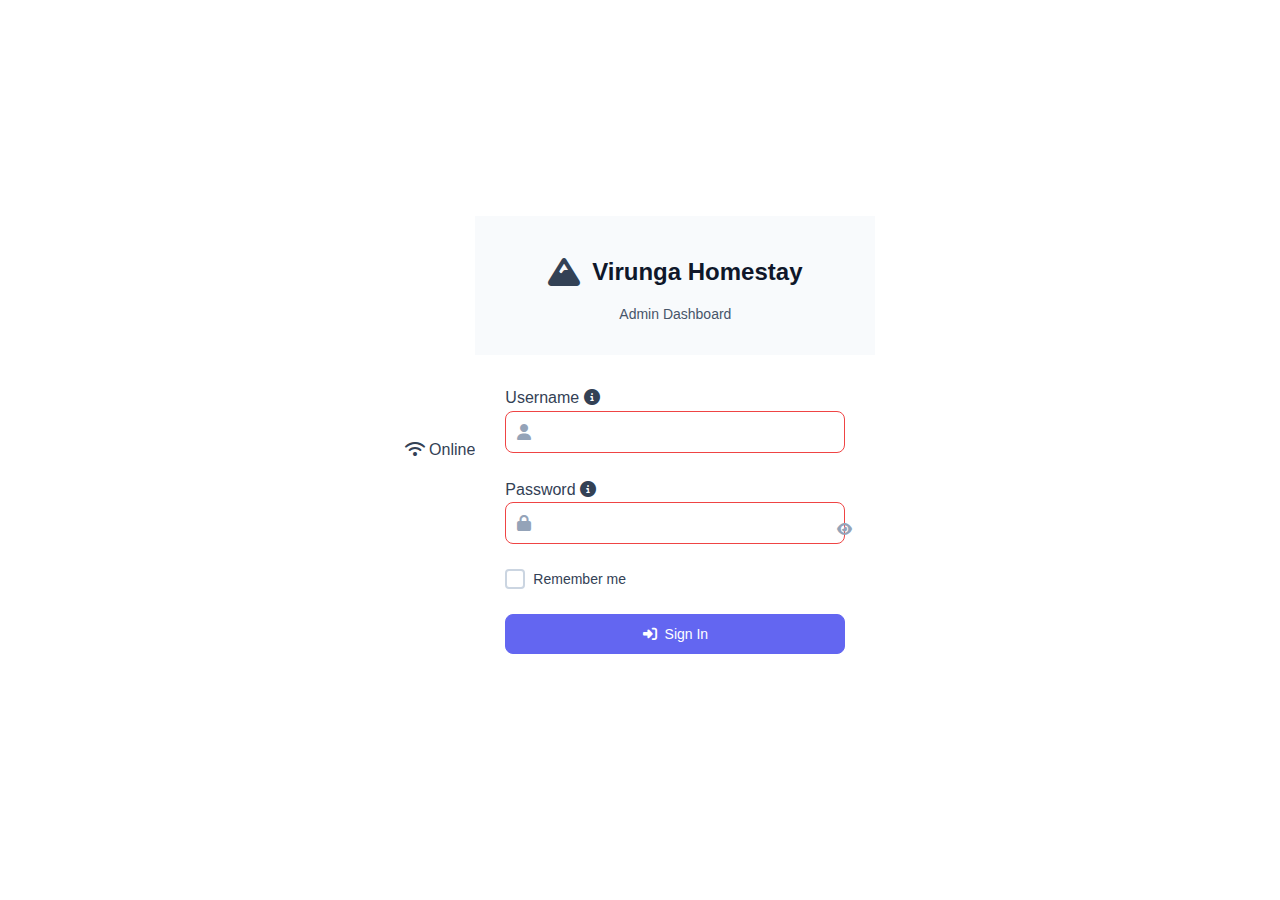
<file: admin/index.html>
<!DOCTYPE html>
<html lang="en">
<head>
    <meta charset="UTF-8">
    <meta name="viewport" content="width=device-width, initial-scale=1.0">
    <title>Virunga Homestay Admin - Login</title>
    <link rel="stylesheet" href="assets/css/style.css">
    <link rel="stylesheet" href="assets/css/components.css">
    <link rel="stylesheet" href="https://cdnjs.cloudflare.com/ajax/libs/font-awesome/6.4.0/css/all.min.css">
</head>
<body class="login-page">
    <!-- Connectivity Indicator -->
    <div id="connectivityStatus" class="connectivity-indicator online">
        <i class="fas fa-wifi"></i>
        <span class="status-text">Online</span>
    </div>

    <div class="login-container">
        <div class="login-card">
            <div class="login-header">
                <div class="logo">
                    <i class="fas fa-mountain"></i>
                    <h1>Virunga Homestay</h1>
                </div>
                <p class="subtitle">Admin Dashboard</p>
            </div>

            <form id="loginForm" class="login-form">
                <div class="form-group">
                    <label for="username">
                        Username
                        <i class="fas fa-info-circle tooltip-trigger" data-tooltip="Enter your admin username"></i>
                    </label>
                    <div class="input-group">
                        <i class="fas fa-user"></i>
                        <input type="text" id="username" name="username" class="form-input" required>
                    </div>
                </div>

                <div class="form-group">
                    <label for="password">
                        Password
                        <i class="fas fa-info-circle tooltip-trigger" data-tooltip="Enter your admin password"></i>
                    </label>
                    <div class="input-group">
                        <i class="fas fa-lock"></i>
                        <input type="password" id="password" name="password" class="form-input" required>
                        <button type="button" class="password-toggle" onclick="togglePassword()">
                            <i class="fas fa-eye"></i>
                        </button>
                    </div>
                </div>

                <div class="form-group">
                    <label class="checkbox-label">
                        <input type="checkbox" id="remember" name="remember">
                        <span class="checkmark"></span>
                        Remember me
                    </label>
                </div>

                <button type="submit" class="btn btn-primary btn-full">
                    <i class="fas fa-sign-in-alt"></i>
                    Sign In
                </button>

                <div id="loginError" class="error-message" style="display: none;"></div>
            </form>
        </div>
    </div>

    <!-- Loading Overlay -->
    <div id="loadingOverlay" class="loading-overlay" style="display: none;">
        <div class="loading-spinner">
            <i class="fas fa-spinner fa-spin"></i>
            <p>Signing in...</p>
        </div>
    </div>

    <script>
        // Redirect to the new PHP-based login page
        document.addEventListener('DOMContentLoaded', function() {
            // Check if user is already authenticated
            fetch('backend/api/auth/session_check.php')
                .then(response => response.json())
                .then(data => {
                    if (data.success && data.authenticated) {
                        // User is already logged in, redirect to dashboard
                        window.location.href = 'pages/dashboard.php';
                    } else {
                        // User is not logged in, redirect to login page
                        window.location.href = 'pages/login.php';
                    }
                })
                .catch(error => {
                    console.error('Session check failed:', error);
                    // On error, redirect to login page
                    window.location.href = 'pages/login.php';
                });
        });
    </script>
</body>
</html>
</file>
<file: admin/assets/css/style.css>
/* Professional Admin Dashboard CSS */
:root {
    /* Color Palette */
    --primary: #6366f1;
    --primary-dark: #5855eb;
    --secondary: #64748b;
    --success: #10b981;
    --warning: #f59e0b;
    --danger: #ef4444;
    --background: #f8fafc;
    --white: #ffffff;
    --gray-50: #f8fafc;
    --gray-100: #f1f5f9;
    --gray-200: #e2e8f0;
    --gray-300: #cbd5e1;
    --gray-400: #94a3b8;
    --gray-500: #64748b;
    --gray-600: #475569;
    --gray-700: #334155;
    --gray-800: #1e293b;
    --gray-900: #0f172a;
    
    /* Typography */
    --font-family: 'Inter', -apple-system, BlinkMacSystemFont, 'Segoe UI', Roboto, sans-serif;
    --font-size-xs: 0.75rem;
    --font-size-sm: 0.875rem;
    --font-size-base: 1rem;
    --font-size-lg: 1.125rem;
    --font-size-xl: 1.25rem;
    --font-size-2xl: 1.5rem;
    --font-size-3xl: 1.875rem;
    
    /* Spacing */
    --spacing-1: 0.25rem;
    --spacing-2: 0.5rem;
    --spacing-3: 0.75rem;
    --spacing-4: 1rem;
    --spacing-5: 1.25rem;
    --spacing-6: 1.5rem;
    --spacing-8: 2rem;
    --spacing-10: 2.5rem;
    --spacing-12: 3rem;
    
    /* Border Radius */
    --radius-sm: 0.25rem;
    --radius: 0.375rem;
    --radius-md: 0.5rem;
    --radius-lg: 0.75rem;
    --radius-xl: 1rem;
    
    /* Shadows */
    --shadow-sm: 0 1px 2px 0 rgba(0, 0, 0, 0.05);
    --shadow: 0 1px 3px 0 rgba(0, 0, 0, 0.1), 0 1px 2px 0 rgba(0, 0, 0, 0.06);
    --shadow-md: 0 4px 6px -1px rgba(0, 0, 0, 0.1), 0 2px 4px -1px rgba(0, 0, 0, 0.06);
    --shadow-lg: 0 10px 15px -3px rgba(0, 0, 0, 0.1), 0 4px 6px -2px rgba(0, 0, 0, 0.05);
    --shadow-xl: 0 20px 25px -5px rgba(0, 0, 0, 0.1), 0 10px 10px -5px rgba(0, 0, 0, 0.04);
    
    /* Transitions */
    --transition: all 0.2s ease-in-out;
    --transition-fast: all 0.15s ease-in-out;
}

/* Reset and Base Styles */
* {
    margin: 0;
    padding: 0;
    box-sizing: border-box;
}

html {
    font-size: 16px;
    scroll-behavior: smooth;
}

body {
    font-family: var(--font-family);
    font-size: var(--font-size-base);
    line-height: 1.6;
    color: var(--gray-700);
    background-color: var(--background);
    -webkit-font-smoothing: antialiased;
    -moz-osx-font-smoothing: grayscale;
}

/* Typography */
h1, h2, h3, h4, h5, h6 {
    font-weight: 600;
    line-height: 1.25;
    margin-bottom: var(--spacing-4);
    color: var(--gray-900);
}

h1 { font-size: var(--font-size-3xl); }
h2 { font-size: var(--font-size-2xl); }
h3 { font-size: var(--font-size-xl); }
h4 { font-size: var(--font-size-lg); }
h5 { font-size: var(--font-size-base); }
h6 { font-size: var(--font-size-sm); }

p {
    margin-bottom: var(--spacing-4);
    color: var(--gray-600);
}

a {
    color: var(--primary);
    text-decoration: none;
    transition: var(--transition);
}

a:hover {
    color: var(--primary-dark);
}

/* Buttons */
.btn {
    display: inline-flex;
    align-items: center;
    justify-content: center;
    gap: var(--spacing-2);
    padding: var(--spacing-3) var(--spacing-6);
    font-size: var(--font-size-sm);
    font-weight: 500;
    line-height: 1;
    border: 1px solid transparent;
    border-radius: var(--radius-md);
    cursor: pointer;
    transition: var(--transition);
    text-decoration: none;
    white-space: nowrap;
}

.btn:disabled {
    opacity: 0.6;
    cursor: not-allowed;
}

.btn-primary {
    background-color: var(--primary);
    color: var(--white);
    border-color: var(--primary);
}

.btn-primary:hover:not(:disabled) {
    background-color: var(--primary-dark);
    border-color: var(--primary-dark);
    transform: translateY(-1px);
    box-shadow: var(--shadow-md);
}

.btn-secondary {
    background-color: var(--white);
    color: var(--gray-700);
    border-color: var(--gray-300);
}

.btn-secondary:hover:not(:disabled) {
    background-color: var(--gray-50);
    border-color: var(--gray-400);
}

.btn-success {
    background-color: var(--success);
    color: var(--white);
    border-color: var(--success);
}

.btn-warning {
    background-color: var(--warning);
    color: var(--white);
    border-color: var(--warning);
}

.btn-danger {
    background-color: var(--danger);
    color: var(--white);
    border-color: var(--danger);
}

.btn-full {
    width: 100%;
}

.btn-icon {
    padding: var(--spacing-2);
    width: 2.5rem;
    height: 2.5rem;
}

/* Form Elements */
.form-group {
    margin-bottom: var(--spacing-6);
}

.form-label {
    display: block;
    font-size: var(--font-size-sm);
    font-weight: 500;
    color: var(--gray-700);
    margin-bottom: var(--spacing-2);
}

.form-input {
    width: 100%;
    padding: var(--spacing-3) var(--spacing-4);
    font-size: var(--font-size-sm);
    border: 1px solid var(--gray-300);
    border-radius: var(--radius-md);
    background-color: var(--white);
    transition: var(--transition);
}

.form-input:focus {
    outline: none;
    border-color: var(--primary);
    box-shadow: 0 0 0 3px rgba(99, 102, 241, 0.1);
}

.form-input:invalid {
    border-color: var(--danger);
}

.input-group {
    position: relative;
    display: flex;
    align-items: center;
}

.input-group i {
    position: absolute;
    left: var(--spacing-3);
    color: var(--gray-400);
    z-index: 1;
}

.input-group .form-input {
    padding-left: var(--spacing-10);
}

.password-toggle {
    position: absolute;
    right: var(--spacing-3);
    background: none;
    border: none;
    color: var(--gray-400);
    cursor: pointer;
    padding: var(--spacing-1);
}

/* Checkbox */
.checkbox-label {
    display: flex;
    align-items: center;
    gap: var(--spacing-2);
    cursor: pointer;
    font-size: var(--font-size-sm);
}

.checkbox-label input[type="checkbox"] {
    display: none;
}

.checkmark {
    width: 1.25rem;
    height: 1.25rem;
    border: 2px solid var(--gray-300);
    border-radius: var(--radius-sm);
    position: relative;
    transition: var(--transition);
}

.checkbox-label input[type="checkbox"]:checked + .checkmark {
    background-color: var(--primary);
    border-color: var(--primary);
}

.checkbox-label input[type="checkbox"]:checked + .checkmark::after {
    content: '\f00c';
    font-family: 'Font Awesome 6 Free';
    font-weight: 900;
    position: absolute;
    top: 50%;
    left: 50%;
    transform: translate(-50%, -50%);
    color: var(--white);
    font-size: 0.75rem;
}

/* Error Messages */
.error-message {
    color: var(--danger);
    font-size: var(--font-size-sm);
    margin-top: var(--spacing-2);
    padding: var(--spacing-2) var(--spacing-3);
    background-color: rgba(239, 68, 68, 0.1);
    border: 1px solid rgba(239, 68, 68, 0.2);
    border-radius: var(--radius);
}

/* Success Messages */
.success-message {
    color: var(--success);
    font-size: var(--font-size-sm);
    margin-top: var(--spacing-2);
    padding: var(--spacing-2) var(--spacing-3);
    background-color: rgba(16, 185, 129, 0.1);
    border: 1px solid rgba(16, 185, 129, 0.2);
    border-radius: var(--radius);
}

/* Loading Overlay */
.loading-overlay {
    position: fixed;
    top: 0;
    left: 0;
    width: 100%;
    height: 100%;
    background-color: rgba(0, 0, 0, 0.5);
    display: flex;
    align-items: center;
    justify-content: center;
    z-index: 9999;
    backdrop-filter: blur(2px);
}

.loading-spinner {
    background-color: var(--white);
    padding: var(--spacing-8);
    border-radius: var(--radius-lg);
    text-align: center;
    box-shadow: var(--shadow-xl);
}

.loading-spinner i {
    font-size: var(--font-size-2xl);
    color: var(--primary);
    margin-bottom: var(--spacing-4);
}

.loading-spinner p {
    margin: 0;
    color: var(--gray-600);
    font-weight: 500;
}

/* Utility Classes */
.text-center { text-align: center; }
.text-left { text-align: left; }
.text-right { text-align: right; }

.text-primary { color: var(--primary); }
.text-secondary { color: var(--secondary); }
.text-success { color: var(--success); }
.text-warning { color: var(--warning); }
.text-danger { color: var(--danger); }

.bg-primary { background-color: var(--primary); }
.bg-secondary { background-color: var(--secondary); }
.bg-success { background-color: var(--success); }
.bg-warning { background-color: var(--warning); }
.bg-danger { background-color: var(--danger); }

.d-none { display: none; }
.d-block { display: block; }
.d-flex { display: flex; }
.d-inline-flex { display: inline-flex; }

.justify-center { justify-content: center; }
.justify-between { justify-content: space-between; }
.justify-end { justify-content: flex-end; }

.items-center { align-items: center; }
.items-start { align-items: flex-start; }
.items-end { align-items: flex-end; }

.gap-1 { gap: var(--spacing-1); }
.gap-2 { gap: var(--spacing-2); }
.gap-3 { gap: var(--spacing-3); }
.gap-4 { gap: var(--spacing-4); }

.mb-0 { margin-bottom: 0; }
.mb-2 { margin-bottom: var(--spacing-2); }
.mb-4 { margin-bottom: var(--spacing-4); }
.mb-6 { margin-bottom: var(--spacing-6); }

.mt-0 { margin-top: 0; }
.mt-2 { margin-top: var(--spacing-2); }
.mt-4 { margin-top: var(--spacing-4); }
.mt-6 { margin-top: var(--spacing-6); }
</file>
<file: admin/assets/css/components.css>
/* Professional Components for Admin Dashboard */

/* Card Components */
.card {
    background-color: var(--white);
    border: 1px solid var(--gray-200);
    border-radius: var(--border-radius);
    box-shadow: var(--shadow-sm);
    margin-bottom: 20px;
    overflow: hidden;
}

.card-header {
    padding: 20px;
    background-color: var(--gray-50);
    border-bottom: 1px solid var(--gray-200);
}

.card-title {
    margin: 0;
    font-size: 18px;
    font-weight: 600;
    display: flex;
    align-items: center;
    gap: 10px;
}

.card-body {
    padding: 20px;
}

/* Grid System */
.row {
    display: flex;
    flex-wrap: wrap;
    margin: 0 -15px;
}

.col-md-6 {
    flex: 0 0 50%;
    max-width: 50%;
    padding: 0 15px;
}

.col-sm-6 {
    flex: 0 0 50%;
    max-width: 50%;
    padding: 0 15px;
}

@media (max-width: 768px) {
    .col-md-6, .col-sm-6 {
        flex: 0 0 100%;
        max-width: 100%;
        margin-bottom: 15px;
    }
}

/* Utility Classes */
.text-danger {
    color: var(--danger-color) !important;
}

.text-muted {
    color: var(--gray-600) !important;
}

.bg-light {
    background-color: var(--gray-100) !important;
}

.rounded {
    border-radius: var(--border-radius) !important;
}

.shadow-sm {
    box-shadow: var(--shadow-sm) !important;
}

.img-fluid {
    max-width: 100%;
    height: auto;
}

.d-flex {
    display: flex !important;
}

.align-items-center {
    align-items: center !important;
}

.justify-content-center {
    justify-content: center !important;
}

.mt-2 {
    margin-top: 10px !important;
}

.mb-4 {
    margin-bottom: 25px !important;
}

.fa-3x {
    font-size: 3em !important;
}

/* Alerts and Messages */
.alert {
    padding: 15px 20px;
    margin-bottom: 20px;
    border: 1px solid transparent;
    border-radius: var(--border-radius);
    position: relative;
    display: flex;
    align-items: center;
}

.alert-dismissible {
    padding-right: 50px;
}

.alert-close {
    position: absolute;
    top: 50%;
    right: 15px;
    transform: translateY(-50%);
    background: none;
    border: none;
    font-size: 18px;
    cursor: pointer;
    opacity: 0.7;
    transition: var(--transition);
}

.alert-close:hover {
    opacity: 1;
}

.alert-icon {
    margin-right: 12px;
    font-size: 18px;
}

.alert-success {
    color: #155724;
    background-color: #d4edda;
    border-color: #c3e6cb;
}

.alert-info {
    color: #0c5460;
    background-color: #d1ecf1;
    border-color: #bee5eb;
}

.alert-warning {
    color: #856404;
    background-color: #fff3cd;
    border-color: #ffeaa7;
}

.alert-danger {
    color: #721c24;
    background-color: #f8d7da;
    border-color: #f5c6cb;
}

/* Flash Messages */
.flash-messages {
    position: fixed;
    top: 20px;
    right: 20px;
    z-index: 9999;
    max-width: 400px;
}

.flash-message {
    margin-bottom: 10px;
    animation: slideInRight 0.3s ease-out;
}

@keyframes slideInRight {
    from {
        transform: translateX(100%);
        opacity: 0;
    }
    to {
        transform: translateX(0);
        opacity: 1;
    }
}

/* Modal */
.modal {
    display: none;
    position: fixed;
    z-index: 9999;
    left: 0;
    top: 0;
    width: 100%;
    height: 100%;
    background-color: rgba(0, 0, 0, 0.5);
    animation: fadeIn 0.3s ease-out;
}

.modal.show {
    display: flex;
    align-items: center;
    justify-content: center;
}

.modal-dialog {
    background-color: var(--white);
    border-radius: var(--border-radius);
    box-shadow: var(--box-shadow-lg);
    max-width: 500px;
    width: 90%;
    max-height: 90vh;
    overflow-y: auto;
    animation: slideInDown 0.3s ease-out;
}

.modal-header {
    padding: 20px 25px;
    border-bottom: 1px solid var(--gray-200);
    display: flex;
    justify-content: space-between;
    align-items: center;
}

.modal-title {
    font-size: 18px;
    font-weight: 600;
    color: var(--primary-color);
    margin: 0;
}

.modal-close {
    background: none;
    border: none;
    font-size: 24px;
    cursor: pointer;
    color: var(--gray-400);
    transition: var(--transition);
}

.modal-close:hover {
    color: var(--gray-800);
}

.modal-body {
    padding: 25px;
}

.modal-footer {
    padding: 15px 25px;
    border-top: 1px solid var(--gray-200);
    display: flex;
    justify-content: flex-end;
    gap: 10px;
}

@keyframes fadeIn {
    from { opacity: 0; }
    to { opacity: 1; }
}

@keyframes slideInDown {
    from {
        transform: translateY(-50px);
        opacity: 0;
    }
    to {
        transform: translateY(0);
        opacity: 1;
    }
}

/* Login Page Styles */
.login-page {
    background: var(--primary-color);
    min-height: 100vh;
    display: flex;
    align-items: center;
    justify-content: center;
    padding: 20px;
}

.login-container {
    width: 100%;
    max-width: 400px;
}

.login-card {
    background-color: var(--white);
    border-radius: var(--border-radius-lg);
    box-shadow: var(--box-shadow-lg);
    overflow: hidden;
}

.login-header {
    text-align: center;
    padding: 40px 30px 30px;
    background-color: var(--gray-50);
}

.login-header .logo {
    display: flex;
    align-items: center;
    justify-content: center;
    gap: 12px;
    margin-bottom: 15px;
}

.login-header .logo i {
    font-size: 32px;
    color: var(--primary-color);
}

.login-header h1 {
    font-size: 24px;
    margin: 0;
    color: var(--gray-900);
    font-weight: 600;
}

.login-header .subtitle {
    color: var(--gray-600);
    font-size: 14px;
    margin: 5px 0 0 0;
}

.login-form {
    padding: 30px;
}

/* Dropdown */
.dropdown {
    position: relative;
    display: inline-block;
}

.dropdown-toggle {
    background: none;
    border: 1px solid var(--gray-300);
    padding: 8px 12px;
    border-radius: var(--border-radius);
    cursor: pointer;
    display: flex;
    align-items: center;
    gap: 8px;
    transition: var(--transition);
}

.dropdown-toggle:hover {
    background-color: var(--gray-100);
}

.dropdown-menu {
    position: absolute;
    top: 100%;
    left: 0;
    z-index: 1000;
    display: none;
    min-width: 160px;
    padding: 8px 0;
    margin: 2px 0 0;
    background-color: var(--white);
    border: 1px solid var(--gray-200);
    border-radius: var(--border-radius);
    box-shadow: var(--box-shadow-lg);
}

.dropdown-menu.show {
    display: block;
}

.dropdown-item {
    display: block;
    width: 100%;
    padding: 8px 16px;
    clear: both;
    font-weight: 400;
    color: var(--gray-800);
    text-align: inherit;
    text-decoration: none;
    white-space: nowrap;
    background-color: transparent;
    border: 0;
    cursor: pointer;
    transition: var(--transition);
}

.dropdown-item:hover {
    background-color: var(--gray-100);
    color: var(--primary-color);
}

.dropdown-divider {
    height: 0;
    margin: 8px 0;
    overflow: hidden;
    border-top: 1px solid var(--gray-200);
}

/* Tabs */
.nav-tabs {
    display: flex;
    border-bottom: 2px solid var(--gray-200);
    margin-bottom: 25px;
}

.nav-tab {
    padding: 12px 20px;
    background: none;
    border: none;
    color: var(--gray-600);
    cursor: pointer;
    transition: var(--transition);
    border-bottom: 2px solid transparent;
    font-weight: 500;
}

.nav-tab:hover {
    color: var(--primary-color);
}

.nav-tab.active {
    color: var(--secondary-color);
    border-bottom-color: var(--secondary-color);
}

.tab-content {
    display: none;
}

.tab-content.active {
    display: block;
}

/* Progress Bar */
.progress {
    height: 8px;
    background-color: var(--gray-200);
    border-radius: 4px;
    overflow: hidden;
    margin-bottom: 15px;
}

.progress-bar {
    height: 100%;
    background-color: var(--secondary-color);
    transition: width 0.3s ease;
}

.progress-bar.success {
    background-color: var(--success-color);
}

.progress-bar.warning {
    background-color: var(--warning-color);
}

.progress-bar.danger {
    background-color: var(--danger-color);
}

/* Tooltip */
.tooltip {
    position: relative;
    display: inline-block;
}

.tooltip .tooltip-text {
    visibility: hidden;
    width: 200px;
    background-color: var(--gray-800);
    color: var(--white);
    text-align: center;
    border-radius: var(--border-radius-sm);
    padding: 8px 12px;
    position: absolute;
    z-index: 1000;
    bottom: 125%;
    left: 50%;
    margin-left: -100px;
    opacity: 0;
    transition: opacity 0.3s;
    font-size: 12px;
}

.tooltip .tooltip-text::after {
    content: "";
    position: absolute;
    top: 100%;
    left: 50%;
    margin-left: -5px;
    border-width: 5px;
    border-style: solid;
    border-color: var(--gray-800) transparent transparent transparent;
}

.tooltip:hover .tooltip-text {
    visibility: visible;
    opacity: 1;
}

/* Breadcrumb */
.breadcrumb {
    display: flex;
    flex-wrap: wrap;
    padding: 15px 0;
    margin-bottom: 20px;
    list-style: none;
    background-color: transparent;
}

.breadcrumb-item {
    display: flex;
    align-items: center;
}

.breadcrumb-item + .breadcrumb-item::before {
    content: "/";
    padding: 0 8px;
    color: var(--gray-400);
}

.breadcrumb-item a {
    color: var(--secondary-color);
    text-decoration: none;
    transition: var(--transition);
}

.breadcrumb-item a:hover {
    color: var(--primary-color);
    text-decoration: underline;
}

.breadcrumb-item.active {
    color: var(--gray-600);
}

/* Loading Overlay */
.loading-overlay {
    position: fixed;
    top: 0;
    left: 0;
    width: 100%;
    height: 100%;
    background-color: rgba(255, 255, 255, 0.8);
    display: none;
    align-items: center;
    justify-content: center;
    z-index: 9999;
}

.loading-overlay.show {
    display: flex;
}

.loading-content {
    text-align: center;
    color: var(--primary-color);
}

.loading-spinner-large {
    width: 48px;
    height: 48px;
    border: 4px solid var(--gray-200);
    border-top-color: var(--secondary-color);
    border-radius: 50%;
    animation: spin 1s linear infinite;
    margin-bottom: 15px;
}

/* Utility Classes */
.text-center { text-align: center; }
.text-left { text-align: left; }
.text-right { text-align: right; }

.text-primary { color: var(--primary-color); }
.text-secondary { color: var(--secondary-color); }
.text-success { color: var(--success-color); }
.text-warning { color: var(--warning-color); }
.text-danger { color: var(--danger-color); }
.text-muted { color: var(--gray-500); }

.bg-primary { background-color: var(--primary-color); }
.bg-secondary { background-color: var(--secondary-color); }
.bg-success { background-color: var(--success-color); }
.bg-warning { background-color: var(--warning-color); }
.bg-danger { background-color: var(--danger-color); }
.bg-light { background-color: var(--light-color); }

.d-none { display: none; }
.d-block { display: block; }
.d-flex { display: flex; }
.d-inline-block { display: inline-block; }

.mb-0 { margin-bottom: 0; }
.mb-1 { margin-bottom: 8px; }
.mb-2 { margin-bottom: 16px; }
.mb-3 { margin-bottom: 24px; }
.mb-4 { margin-bottom: 32px; }

.mt-0 { margin-top: 0; }
.mt-1 { margin-top: 8px; }
.mt-2 { margin-top: 16px; }
.mt-3 { margin-top: 24px; }
.mt-4 { margin-top: 32px; }

.p-0 { padding: 0; }
.p-1 { padding: 8px; }
.p-2 { padding: 16px; }
.p-3 { padding: 24px; }
.p-4 { padding: 32px; }

.font-weight-bold { font-weight: bold; }
.font-weight-normal { font-weight: normal; }

.border { border: 1px solid var(--gray-200); }
.border-top { border-top: 1px solid var(--gray-200); }
.border-bottom { border-bottom: 1px solid var(--gray-200); }
.border-0 { border: 0; }

.rounded { border-radius: var(--border-radius); }
.rounded-sm { border-radius: var(--border-radius-sm); }
.rounded-lg { border-radius: var(--border-radius-lg); }

.shadow { box-shadow: var(--box-shadow); }
.shadow-sm { box-shadow: var(--box-shadow-sm); }
.shadow-lg { box-shadow: var(--box-shadow-lg); }
</file>
